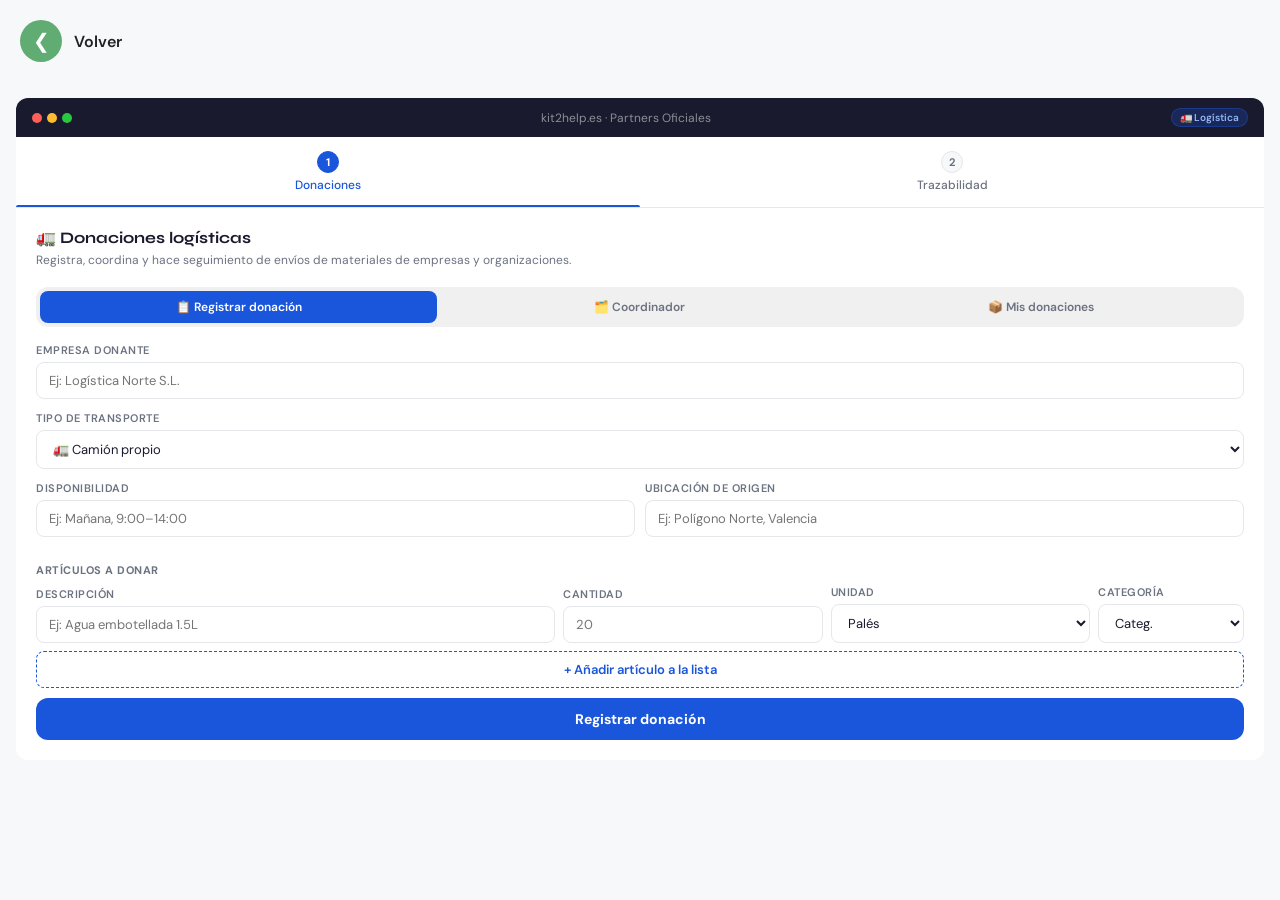
<file: demo3-partners.html>
<!DOCTYPE html>
<html lang="es">
<head>
<meta charset="UTF-8">
<meta name="viewport" content="width=device-width, initial-scale=1.0">
<title>Kit2Help · Partners Oficiales</title>
<link rel="preconnect" href="https://fonts.googleapis.com">
<link href="https://fonts.googleapis.com/css2?family=Syne:wght@400;600;700;800&family=DM+Sans:wght@300;400;500;600&display=swap" rel="stylesheet">
<style>
*,*::before,*::after{box-sizing:border-box;margin:0;padding:0}
:root{
  --blue:#1A56DB;--blue-light:#EEF4FC;--blue-dark:#0C3484;
  --teal:#1D9E75;--teal-light:#E1F5EE;--teal-dark:#0E4D38;
  --orange:#EF9F27;--orange-light:#FEF5EC;
  --red:#E24B4A;--red-light:#FCEBEB;
  --green:#639922;--green-light:#EAF3DE;
  --dark:#1a1a2e;--muted:#6B7280;--bg:#F7F8FA;
  --white:#ffffff;--border:#E5E7EB;
  --radius:12px;--radius-sm:8px;
}
body{font-family:'DM Sans',sans-serif;background:var(--bg);color:var(--dark);min-height:100vh;}
.shell{max-width:1300px;margin:0 auto;padding:16px;}

/* TOPBAR */
.topbar{background:var(--dark);border-radius:var(--radius) var(--radius) 0 0;padding:10px 16px;display:flex;align-items:center;gap:8px;}
.dots{display:flex;gap:5px;}
.dot{width:10px;height:10px;border-radius:50%;}
.dot-r{background:#FF5F57;}.dot-y{background:#FEBC2E;}.dot-g{background:#28C840;}
.url{margin-left:8px;font-size:12px;color:rgba(255,255,255,0.5);font-family:'DM Sans',sans-serif;flex:1;text-align:center;}
.badge-partner{font-size:10px;background:rgba(26,86,219,0.25);color:#93B8F7;border:1px solid rgba(26,86,219,0.4);border-radius:20px;padding:2px 8px;font-weight:600;}

/* NAV */
.nav{display:flex;background:var(--white);border-bottom:1px solid var(--border);}
.nav-tab{flex:1;padding:14px 8px;border:none;background:none;cursor:pointer;font-family:'DM Sans',sans-serif;font-size:12px;font-weight:500;color:var(--muted);display:flex;flex-direction:column;align-items:center;gap:4px;transition:all 0.2s;position:relative;}
.nav-tab .tab-num{width:22px;height:22px;border-radius:50%;background:var(--bg);border:1.5px solid var(--border);font-size:11px;font-weight:700;display:flex;align-items:center;justify-content:center;transition:all 0.2s;}
.nav-tab.active{color:var(--blue);}
.nav-tab.active .tab-num{background:var(--blue);border-color:var(--blue);color:#fff;}
.nav-tab.active::after{content:'';position:absolute;bottom:0;left:0;right:0;height:2.5px;background:var(--blue);border-radius:2px 2px 0 0;}

.content{background:var(--white);border-radius:0 0 var(--radius) var(--radius);padding:20px;min-height:480px;}
.panel{display:none;animation:fadeIn 0.25s ease;}
.panel.active{display:block;}
@keyframes fadeIn{from{opacity:0;transform:translateY(4px)}to{opacity:1;transform:none}}
.panel-title{font-family:'Syne',sans-serif;font-size:16px;font-weight:700;color:var(--dark);margin-bottom:4px;}
.panel-sub{font-size:12px;color:var(--muted);margin-bottom:18px;line-height:1.5;}

/* MODE TOGGLE */
.mode-toggle{display:flex;gap:4px;background:rgba(0,0,0,0.06);border-radius:var(--radius);padding:4px;margin-bottom:16px;}
.mode-btn{flex:1;padding:8px 0;border:none;border-radius:var(--radius-sm);font-size:12px;font-weight:600;cursor:pointer;font-family:'DM Sans',sans-serif;transition:all 0.2s;color:var(--muted);background:transparent;}
.mode-btn.active{background:var(--blue);color:#fff;}

/* FORM */
.form-group{margin-bottom:12px;}
.form-label{display:block;font-size:11px;font-weight:600;color:var(--muted);text-transform:uppercase;letter-spacing:0.5px;margin-bottom:5px;}
.d-input,.d-select{width:100%;padding:9px 12px;border:1.5px solid var(--border);border-radius:var(--radius-sm);font-family:'DM Sans',sans-serif;font-size:13px;color:var(--dark);background:var(--white);outline:none;transition:border-color 0.2s;}
.d-input:focus,.d-select:focus{border-color:var(--blue);}

/* SECTION HEADER */
.section-header{font-size:11px;font-weight:700;color:var(--muted);text-transform:uppercase;letter-spacing:0.5px;margin:14px 0 8px;}

/* ARTICULOS GRID */
.art-grid{display:grid;grid-template-columns:2fr 1fr 1fr auto;gap:8px;align-items:end;margin-bottom:8px;}
@media(max-width:480px){.art-grid{grid-template-columns:1fr 1fr;gap:6px;}}

/* TABLA ARTÍCULOS */
.don-table{width:100%;border-collapse:collapse;font-size:12px;margin-bottom:8px;}
.don-table th{background:var(--bg);font-size:10px;font-weight:700;color:var(--muted);text-transform:uppercase;padding:6px 8px;text-align:left;border-bottom:1px solid var(--border);}
.don-table td{padding:7px 8px;border-bottom:1px solid var(--border);vertical-align:middle;}
.don-table tr:last-child td{border-bottom:none;}
.del-art-btn{background:none;border:none;color:var(--muted);cursor:pointer;font-size:14px;padding:2px 6px;border-radius:4px;}
.del-art-btn:hover{background:var(--red-light);color:var(--red);}

/* BUTTONS */
.btn-add-art{width:100%;padding:9px;border:1.5px dashed var(--blue);border-radius:var(--radius-sm);background:transparent;color:var(--blue);font-size:13px;font-weight:600;cursor:pointer;font-family:'DM Sans',sans-serif;margin-bottom:10px;}
.btn-add-art:hover{background:var(--blue-light);}
.btn-primary{width:100%;padding:12px;border:none;border-radius:var(--radius);background:var(--blue);color:#fff;font-family:'DM Sans',sans-serif;font-size:14px;font-weight:700;cursor:pointer;transition:background 0.2s;}
.btn-primary:hover{background:var(--blue-dark);}

/* CONFIRM */
.confirm-box{background:var(--teal-light);border:1px solid #9FE1CB;border-radius:var(--radius);padding:14px;display:none;margin-top:12px;}
.confirm-box.show{display:block;}
.confirm-code{font-family:monospace;font-size:24px;font-weight:700;color:var(--teal);letter-spacing:4px;margin:6px 0;}

/* QR */
.qr-mini{display:block;margin:6px auto;}

/* PANEL COORDINADOR - CARDS */
.don-filters{display:flex;gap:5px;flex-wrap:wrap;margin-bottom:12px;}
.don-filter-btn{padding:5px 12px;border:1.5px solid var(--border);border-radius:20px;font-size:11px;font-weight:600;cursor:pointer;background:var(--bg);color:var(--muted);font-family:'DM Sans',sans-serif;transition:all 0.18s;}
.don-filter-btn.active{background:var(--blue);border-color:var(--blue);color:#fff;}

.don-card-item{border:1px solid var(--border);border-radius:var(--radius);margin-bottom:8px;overflow:hidden;}
.don-card-header{padding:12px 14px;display:flex;align-items:center;gap:10px;cursor:pointer;}
.don-card-header:hover{background:var(--bg);}
.don-card-icon{width:36px;height:36px;border-radius:var(--radius-sm);display:flex;align-items:center;justify-content:center;font-size:18px;flex-shrink:0;background:var(--blue-light);}
.don-card-info{flex:1;}
.don-card-title{font-size:13px;font-weight:600;color:var(--dark);}
.don-card-meta{font-size:11px;color:var(--muted);}
.don-card-status{padding:3px 10px;border-radius:20px;font-size:11px;font-weight:600;}
.st-pend{background:var(--orange-light);color:#7D5200;}
.st-asig{background:var(--blue-light);color:var(--blue-dark);}
.st-transit{background:rgba(99,153,34,0.15);color:#3B6D11;}
.st-recib{background:var(--teal-light);color:var(--teal-dark);}

.don-card-expand{display:none;padding:12px 14px;background:var(--bg);border-top:1px solid var(--border);}
.don-card-expand.show{display:block;}
.don-field{font-size:11px;color:var(--muted);margin-bottom:6px;}
.don-field span{display:block;font-size:12px;color:var(--dark);font-weight:500;margin-top:1px;}

.assign-row{display:flex;gap:6px;margin-top:8px;}
.btn-assign{padding:7px 12px;background:var(--blue);color:#fff;border:none;border-radius:var(--radius-sm);font-size:12px;cursor:pointer;white-space:nowrap;font-family:'DM Sans',sans-serif;}
.btn-advance{padding:7px 12px;background:var(--teal);color:#fff;border:none;border-radius:var(--radius-sm);font-size:12px;cursor:pointer;white-space:nowrap;font-family:'DM Sans',sans-serif;}

/* MIS DONACIONES */
.mia-item{border:1px solid var(--border);border-radius:var(--radius);padding:12px 14px;margin-bottom:8px;display:flex;align-items:center;gap:12px;}
.mia-code{font-family:monospace;font-size:13px;font-weight:700;color:var(--blue-dark);min-width:80px;}
.mia-info{flex:1;}
.mia-name{font-size:12px;font-weight:600;color:var(--dark);}
.mia-meta{font-size:11px;color:var(--muted);}

/* TRAZABILIDAD */
.traza-header{background:var(--dark);color:#fff;border-radius:var(--radius) var(--radius) 0 0;padding:14px 16px;}
.traza-header-title{font-family:'Syne',sans-serif;font-size:13px;font-weight:700;}
.traza-count-badge{background:var(--blue);color:#fff;font-size:11px;font-weight:700;padding:1px 7px;border-radius:20px;margin-left:6px;}
.traza-filter-btn{padding:4px 10px;border:1px solid rgba(255,255,255,0.2);border-radius:20px;font-size:11px;font-weight:600;cursor:pointer;background:transparent;color:rgba(255,255,255,0.6);font-family:'DM Sans',sans-serif;transition:all 0.18s;}
.traza-filter-btn.active,.traza-filter-btn:hover{background:rgba(255,255,255,0.15);color:#fff;border-color:rgba(255,255,255,0.4);}
.traza-filters{display:flex;gap:5px;flex-wrap:wrap;margin-top:10px;}
.dot-pulse{width:8px;height:8px;background:var(--orange);border-radius:50%;display:inline-block;animation:pulse 1.5s infinite;}
@keyframes pulse{0%,100%{opacity:1}50%{opacity:0.3}}

.traza-list{background:var(--white);border:1px solid var(--border);border-top:none;border-radius:0 0 var(--radius) var(--radius);}
.traza-item{padding:12px 16px;border-bottom:1px solid var(--border);display:flex;align-items:center;gap:10px;flex-wrap:wrap;}
.traza-item:last-child{border-bottom:none;}
.traza-code{font-family:monospace;font-size:12px;font-weight:700;color:var(--blue);min-width:80px;}
.traza-info{flex:1;}
.traza-name{font-size:12px;font-weight:600;color:var(--dark);}
.traza-meta{font-size:11px;color:var(--muted);}
.traza-progress{display:flex;gap:3px;margin-top:5px;}
.traza-step{flex:1;height:3px;border-radius:3px;background:var(--border);}
.traza-step.done{background:var(--teal);}
.traza-step.active{background:var(--orange);}
.traza-status{padding:3px 10px;border-radius:20px;font-size:11px;font-weight:600;white-space:nowrap;}

.btn-next{margin-top:20px;text-align:right;}
.btn-next button{padding:8px 18px;border:1.5px solid var(--border);border-radius:var(--radius-sm);background:var(--white);color:var(--dark);font-family:'DM Sans',sans-serif;font-size:12px;font-weight:600;cursor:pointer;transition:all 0.18s;}
.btn-next button:hover{background:var(--dark);color:#fff;border-color:var(--dark);}

  /* Boton volver atras */
    .btn-volver-wrapper {
      padding: 20px;
    }

    .btn-volver {
      display: flex;
      align-items: center;
      gap: 12px;
      background: none;
      border: none;
      cursor: pointer;
      font-family: inherit;
    }

    .btn-volver-circulo {
      width: 42px;
      height: 42px;
      border-radius: 50%;
      background-color: #60ac73;
      display: flex;
      align-items: center;
      justify-content: center;
      color: white;
      font-size: 20px;
      flex-shrink: 0;
    }

    .btn-volver-texto {
      display: flex;
      flex-direction: column;
      text-align: left;
    }

    .btn-volver-label {
      font-size: 16px;
      font-weight: 600;
      color: #222;
    }
</style>
</head>
<body>
  <!-- Botón volver - colócalo ANTES de tu div principal -->
  <div class="btn-volver-wrapper">
    <button class="btn-volver" onclick="history.back()">

      <div class="btn-volver-circulo">❮</div>

      <div class="btn-volver-texto">
        <span class="btn-volver-label">Volver</span>
      </div>

    </button>
  </div>
<div class="shell">
  <div class="topbar">
    <div class="dots"><div class="dot dot-r"></div><div class="dot dot-y"></div><div class="dot dot-g"></div></div>
    <span class="url">kit2help.es · Partners Oficiales</span>
    <span class="badge-partner">🚛 Logística</span>
  </div>
  <nav class="nav">
    <button class="nav-tab active" onclick="switchTab('donaciones',this)">
      <div class="tab-num">1</div><span>Donaciones</span>
    </button>
    <button class="nav-tab" onclick="switchTab('traza',this)">
      <div class="tab-num">2</div><span>Trazabilidad</span>
    </button>
  </nav>
  <div class="content">

    <!-- TAB 1: DONACIONES -->
    <div class="panel active" id="panel-donaciones">
      <div class="panel-title">🚛 Donaciones logísticas</div>
      <div class="panel-sub">Registra, coordina y hace seguimiento de envíos de materiales de empresas y organizaciones.</div>

      <div class="mode-toggle">
        <button class="mode-btn active" id="modeReg" onclick="switchMode('registro')">📋 Registrar donación</button>
        <button class="mode-btn" id="modePanel" onclick="switchMode('panel')">🗂️ Coordinador</button>
        <button class="mode-btn" id="modeMias" onclick="switchMode('mias')">📦 Mis donaciones</button>
      </div>

      <!-- REGISTRO -->
      <div id="viewRegistro">
        <div class="form-group">
          <label class="form-label">Empresa donante</label>
          <input id="donEmpresa" class="d-input" placeholder="Ej: Logística Norte S.L.">
        </div>
        <div class="form-group">
          <label class="form-label">Tipo de transporte</label>
          <select id="donTransporte" class="d-select">
            <option value="camion">🚛 Camión propio</option>
            <option value="furgoneta">🚐 Furgoneta propia</option>
            <option value="recogida">📍 Necesita recogida en almacén</option>
          </select>
        </div>
        <div style="display:grid;grid-template-columns:1fr 1fr;gap:10px;">
          <div class="form-group">
            <label class="form-label">Disponibilidad</label>
            <input id="donFecha" class="d-input" placeholder="Ej: Mañana, 9:00–14:00">
          </div>
          <div class="form-group">
            <label class="form-label">Ubicación de origen</label>
            <input id="donOrigen" class="d-input" placeholder="Ej: Polígono Norte, Valencia">
          </div>
        </div>

        <div class="section-header">Artículos a donar</div>
        <div class="art-grid">
          <div class="form-group" style="margin:0;">
            <label class="form-label">Descripción</label>
            <input id="donDesc" class="d-input" placeholder="Ej: Agua embotellada 1.5L">
          </div>
          <div class="form-group" style="margin:0;">
            <label class="form-label">Cantidad</label>
            <input id="donCantidad" class="d-input" type="number" min="1" placeholder="20">
          </div>
          <div class="form-group" style="margin:0;">
            <label class="form-label">Unidad</label>
            <select id="donUnidad" class="d-select">
              <option>Palés</option><option>Cajas</option><option>Kg</option><option>Litros</option><option>Unidades</option>
            </select>
          </div>
          <div class="form-group" style="margin:0;">
            <label class="form-label">Categoría</label>
            <select id="donCategoria" class="d-select">
              <option value="">Categ.</option>
              <option>🍱 Alimentación</option><option>🧴 Higiene</option><option>🧥 Ropa</option>
              <option>🔧 Herramientas</option><option>💧 Agua</option><option>📦 Otro</option>
            </select>
          </div>
        </div>
        <button class="btn-add-art" onclick="donAgregarArt()">+ Añadir artículo a la lista</button>

        <div id="donTablaWrap" style="display:none;margin-bottom:10px;">
          <table class="don-table">
            <thead><tr><th>Artículo</th><th>Cant.</th><th>Unidad</th><th>Cat.</th><th></th></tr></thead>
            <tbody id="donTbody"></tbody>
          </table>
        </div>
        <div id="donEmptyMsg" style="display:none;padding:10px;text-align:center;font-size:12px;color:var(--muted);background:var(--bg);border-radius:var(--radius-sm);margin-bottom:10px;">Añade al menos un artículo para registrar la donación</div>

        <button class="btn-primary" onclick="registrarDon()">Registrar donación</button>

        <div class="confirm-box" id="donConfirm">
          <div style="font-weight:700;font-size:13px;color:var(--teal-dark);margin-bottom:4px;">✅ Donación registrada</div>
          <div style="font-size:11px;color:var(--muted);">Código asignado:</div>
          <div class="confirm-code" id="donCodigo">—</div>
          <canvas id="donQrCanvas" class="qr-mini" width="80" height="80"></canvas>
          <div style="font-size:11px;color:var(--muted);">El coordinador recibirá la solicitud y asignará un punto de recogida.</div>
        </div>
      </div>

      <!-- PANEL COORDINADOR -->
      <div id="viewPanel" style="display:none;">
        <div class="don-filters">
          <button class="don-filter-btn active" data-filter="all" onclick="filtrarDon(this)">Todas</button>
          <button class="don-filter-btn" data-filter="pendiente" onclick="filtrarDon(this)">⏳ Pendiente</button>
          <button class="don-filter-btn" data-filter="asignada" onclick="filtrarDon(this)">📍 Asignada</button>
          <button class="don-filter-btn" data-filter="transito" onclick="filtrarDon(this)">🚛 En tránsito</button>
          <button class="don-filter-btn" data-filter="recibida" onclick="filtrarDon(this)">✅ Recibida</button>
        </div>
        <div id="donPanelList">
          <div id="donPanelEmpty" style="padding:24px;text-align:center;color:var(--muted);font-size:13px;">No hay donaciones registradas aún</div>
        </div>
      </div>

      <!-- MIS DONACIONES -->
      <div id="viewMias" style="display:none;">
        <div id="donMiasList">
          <div id="donMiasEmpty" style="padding:24px;text-align:center;color:var(--muted);font-size:13px;">Todavía no has registrado ninguna donación</div>
        </div>
      </div>
    </div>

    <!-- TAB 2: TRAZABILIDAD -->
    <div class="panel" id="panel-traza">
      <div class="panel-title">📊 Trazabilidad de donaciones</div>
      <div class="panel-sub">Seguimiento completo de cada envío logístico, desde el registro hasta la recepción.</div>

      <div class="traza-header">
        <div style="display:flex;align-items:center;gap:6px;">
          <span class="dot-pulse"></span>
          <span class="traza-header-title">Donaciones activas</span>
          <span class="traza-count-badge" id="trazaCount">0</span>
        </div>
        <div style="font-size:11px;color:rgba(255,255,255,0.5);margin-top:2px;">Actualizado en tiempo real</div>
        <div class="traza-filters">
          <button class="traza-filter-btn active" data-filter="all" onclick="filtrarTraza(this)">Todos</button>
          <button class="traza-filter-btn" data-filter="pendiente" onclick="filtrarTraza(this)">⏳ Pendiente</button>
          <button class="traza-filter-btn" data-filter="asignada" onclick="filtrarTraza(this)">📍 Asignada</button>
          <button class="traza-filter-btn" data-filter="transito" onclick="filtrarTraza(this)">🚛 Tránsito</button>
          <button class="traza-filter-btn" data-filter="recibida" onclick="filtrarTraza(this)">✅ Recibida</button>
        </div>
      </div>

      <div class="traza-list" id="trazaList">
        <div id="trazaEmpty" style="padding:32px;text-align:center;color:var(--muted);font-size:13px;">Las donaciones registradas aparecerán aquí con su estado en tiempo real</div>
      </div>
    </div>
  </div>
</div>

<script>
// TABS
function switchTab(id, btn) {
  document.querySelectorAll('.panel').forEach(p=>p.classList.remove('active'));
  document.querySelectorAll('.nav-tab').forEach(t=>t.classList.remove('active'));
  document.getElementById('panel-'+id).classList.add('active');
  if(btn) btn.classList.add('active');
  else {const m={donaciones:0,traza:1};document.querySelectorAll('.nav-tab')[m[id]].classList.add('active');}
}

// MODE
function switchMode(m) {
  ['Reg','Panel','Mias'].forEach(k=>{
    const b=document.getElementById('mode'+k);
    if(b) b.className='mode-btn'+(b.id==='mode'+k.charAt(0).toUpperCase()+k.slice(1)&&m===k.toLowerCase()?'':b.id==='modeReg'&&m==='registro'?' active':b.id==='modePanel'&&m==='panel'?' active':b.id==='modeMias'&&m==='mias'?' active':'');
  });
  document.getElementById('modeReg').className='mode-btn'+(m==='registro'?' active':'');
  document.getElementById('modePanel').className='mode-btn'+(m==='panel'?' active':'');
  document.getElementById('modeMias').className='mode-btn'+(m==='mias'?' active':'');
  document.getElementById('viewRegistro').style.display=m==='registro'?'block':'none';
  document.getElementById('viewPanel').style.display=m==='panel'?'block':'none';
  document.getElementById('viewMias').style.display=m==='mias'?'block':'none';
  if(m==='panel') renderPanel();
  if(m==='mias') renderMias();
}

// ARTÍCULOS
let artList=[];
function donAgregarArt() {
  const desc=document.getElementById('donDesc').value.trim();
  const cant=document.getElementById('donCantidad').value;
  const uni=document.getElementById('donUnidad').value;
  const cat=document.getElementById('donCategoria').value||'📦 Otro';
  if(!desc){document.getElementById('donEmptyMsg').style.display='block';return;}
  artList.push({desc,cant:cant||'1',uni,cat});
  document.getElementById('donDesc').value='';
  document.getElementById('donCantidad').value='';
  document.getElementById('donEmptyMsg').style.display='none';
  renderArtTabla();
}

function renderArtTabla() {
  const wrap=document.getElementById('donTablaWrap');
  const tbody=document.getElementById('donTbody');
  if(!artList.length){wrap.style.display='none';return;}
  wrap.style.display='block';
  tbody.innerHTML=artList.map((a,i)=>`<tr>
    <td>${a.desc}</td><td>${a.cant}</td><td>${a.uni}</td><td>${a.cat}</td>
    <td><button class="del-art-btn" onclick="delArt(${i})">✕</button></td>
  </tr>`).join('');
}
function delArt(i){artList.splice(i,1);renderArtTabla();}

// DONACIONES DATA
const donaciones=[];
function registrarDon() {
  const empresa=document.getElementById('donEmpresa').value.trim();
  const transporte=document.getElementById('donTransporte').value;
  const fecha=document.getElementById('donFecha').value;
  const origen=document.getElementById('donOrigen').value;
  if(!empresa){alert('Indica el nombre de la empresa.');return;}
  if(!artList.length){document.getElementById('donEmptyMsg').style.display='block';return;}
  const codigo='DON-'+Math.random().toString(36).substr(2,5).toUpperCase();
  const don={codigo,empresa,transporte,fecha,origen,items:[...artList],estado:'pendiente',ts:new Date().toLocaleTimeString('es-ES',{hour:'2-digit',minute:'2-digit'}),punto:'—'};
  donaciones.push(don);
  // Confirm UI
  document.getElementById('donCodigo').textContent=codigo;
  drawQR('donQrCanvas',codigo,'#1A56DB');
  document.getElementById('donConfirm').classList.add('show');
  const btn=document.querySelector('.btn-primary');
  btn.textContent='✓ Registrada';btn.style.background='#27AE60';btn.disabled=true;
  // Actualizar traza
  renderTraza('all');
  document.getElementById('trazaCount').textContent=donaciones.length;
  artList=[];renderArtTabla();
}

function drawQR(canvasId,code,color) {
  const canvas=document.getElementById(canvasId);
  if(!canvas)return;
  const ctx=canvas.getContext('2d');
  const w=canvas.width;
  ctx.fillStyle='#fff';ctx.fillRect(0,0,w,w);
  ctx.fillStyle=color||'#1A56DB';
  const pat=code.split('').map(c=>c.charCodeAt(0));
  const sz=Math.floor(w/10);
  for(let r=0;r<8;r++)for(let c=0;c<8;c++){
    if((pat[(r*8+c)%pat.length]+r+c)%2===0)ctx.fillRect(sz/2+c*sz,sz/2+r*sz,sz-1,sz-1);
  }
}

// PANEL COORDINADOR
function renderPanel(filter) {
  const list=document.getElementById('donPanelList');
  const empty=document.getElementById('donPanelEmpty');
  const shown=filter&&filter!=='all'?donaciones.filter(d=>d.estado===filter):donaciones;
  if(!shown.length){list.innerHTML='<div id="donPanelEmpty" style="padding:24px;text-align:center;color:var(--muted);font-size:13px;">No hay donaciones'+(filter&&filter!=='all'?' con estado "'+filter+'"':'')+' aún</div>';return;}
  const statusCls={pendiente:'st-pend',asignada:'st-asig',transito:'st-transit',recibida:'st-recib'};
  const statusLabel={pendiente:'⏳ Pendiente',asignada:'📍 Asignada',transito:'🚛 En tránsito',recibida:'✅ Recibida'};
  list.innerHTML=shown.map((d,origIdx)=>{
    const i=donaciones.indexOf(d);
    return `<div class="don-card-item" data-estado="${d.estado}">
      <div class="don-card-header" onclick="toggleDonExpand('dexp${i}')">
        <div class="don-card-icon">🚛</div>
        <div class="don-card-info">
          <div class="don-card-title">${d.empresa}</div>
          <div class="don-card-meta">${d.transporte==='camion'?'🚛 Camión propio':d.transporte==='furgoneta'?'🚐 Furgoneta':'📍 Recogida en almacén'} · ${d.items.length} artículo(s) · ${d.codigo}</div>
        </div>
        <span class="don-card-status ${statusCls[d.estado]||'st-pend'}">${statusLabel[d.estado]||'⏳ Pendiente'}</span>
      </div>
      <div class="don-card-expand" id="dexp${i}">
        <div class="don-field">Origen<span>${d.origen||'—'}</span></div>
        <div class="don-field">Disponibilidad<span>${d.fecha||'—'}</span></div>
        <div class="don-field">Punto de recogida asignado<span id="punto${i}">${d.punto||'—'}</span></div>
        <div class="don-field">Artículos
          ${d.items.map(it=>`<span>• ${it.desc} · ${it.cant} ${it.uni} ${it.cat}</span>`).join('')}
        </div>
        <div class="assign-row">
          <input class="d-input" id="puntoInput${i}" placeholder="Asignar punto de recogida..." style="flex:1;font-size:12px;padding:7px 10px;">
          <button class="btn-assign" onclick="asignarPunto(${i})">Asignar</button>
          ${d.estado!=='recibida'?`<button class="btn-advance" onclick="avanzarEstado(${i})">Avanzar →</button>`:''}
        </div>
      </div>
    </div>`;
  }).join('');
}

function toggleDonExpand(id){
  const el=document.getElementById(id);
  if(el)el.classList.toggle('show');
}
function asignarPunto(i){
  const val=document.getElementById('puntoInput'+i).value.trim();
  if(val){donaciones[i].punto=val;if(donaciones[i].estado==='pendiente')donaciones[i].estado='asignada';renderPanel();renderTraza();}
}
function avanzarEstado(i){
  const order=['pendiente','asignada','transito','recibida'];
  const idx=order.indexOf(donaciones[i].estado);
  if(idx<3){donaciones[i].estado=order[idx+1];renderPanel();renderTraza();document.getElementById('trazaCount').textContent=donaciones.filter(d=>d.estado!=='recibida').length;}
}

function filtrarDon(btn){
  document.querySelectorAll('.don-filter-btn').forEach(b=>b.classList.remove('active'));
  btn.classList.add('active');
  renderPanel(btn.dataset.filter);
}

// MIS DONACIONES
function renderMias(){
  const list=document.getElementById('donMiasList');
  if(!donaciones.length){list.innerHTML='<div id="donMiasEmpty" style="padding:24px;text-align:center;color:var(--muted);font-size:13px;">Todavía no has registrado ninguna donación</div>';return;}
  const stLabel={pendiente:'⏳ Pendiente',asignada:'📍 Asignada',transito:'🚛 En tránsito',recibida:'✅ Recibida'};
  const stCls={pendiente:'st-pend',asignada:'st-asig',transito:'st-transit',recibida:'st-recib'};
  list.innerHTML=donaciones.map(d=>`
    <div class="mia-item">
      <span class="mia-code">${d.codigo}</span>
      <div class="mia-info">
        <div class="mia-name">${d.empresa}</div>
        <div class="mia-meta">${d.items.length} artículo(s) · Registrada ${d.ts}${d.punto&&d.punto!=='—'?' · Punto: '+d.punto:''}</div>
      </div>
      <span class="don-card-status ${stCls[d.estado]||'st-pend'}">${stLabel[d.estado]||'⏳ Pendiente'}</span>
    </div>`).join('');
}

// TRAZABILIDAD
function renderTraza(filter) {
  const list=document.getElementById('trazaList');
  const empty=document.getElementById('trazaEmpty');
  const all=filter&&filter!=='all'?donaciones.filter(d=>d.estado===filter):donaciones;
  if(!all.length){list.innerHTML='<div style="padding:32px;text-align:center;color:var(--muted);font-size:13px;">No hay donaciones'+(filter&&filter!=='all'?' en este estado':'')+' aún</div>';return;}
  const order=['pendiente','asignada','transito','recibida'];
  const statusLabel={pendiente:'⏳ Pendiente',asignada:'📍 Asignada',transito:'🚛 En tránsito',recibida:'✅ Recibida'};
  const stCls={pendiente:'st-pend',asignada:'st-asig',transito:'st-transit',recibida:'st-recib'};
  list.innerHTML=all.map(d=>{
    const si=order.indexOf(d.estado);
    return `<div class="traza-item" data-estado="${d.estado}">
      <span class="traza-code">${d.codigo}</span>
      <div style="flex:1;">
        <div class="traza-name">🚛 ${d.empresa}</div>
        <div class="traza-meta">${d.items.length} artículo(s)${d.punto&&d.punto!=='—'?' · '+d.punto:''} · ${d.ts}</div>
        <div class="traza-progress">${order.map((_,s)=>`<div class="traza-step ${s<si?'done':s===si?'active':''}"></div>`).join('')}</div>
      </div>
      <span class="traza-status ${stCls[d.estado]||'st-pend'}">${statusLabel[d.estado]}</span>
    </div>`;
  }).join('');
}

function filtrarTraza(btn){
  document.querySelectorAll('.traza-filter-btn').forEach(b=>b.classList.remove('active'));
  btn.classList.add('active');
  renderTraza(btn.dataset.filter);
}
</script>
</body>
</html>
</file>
